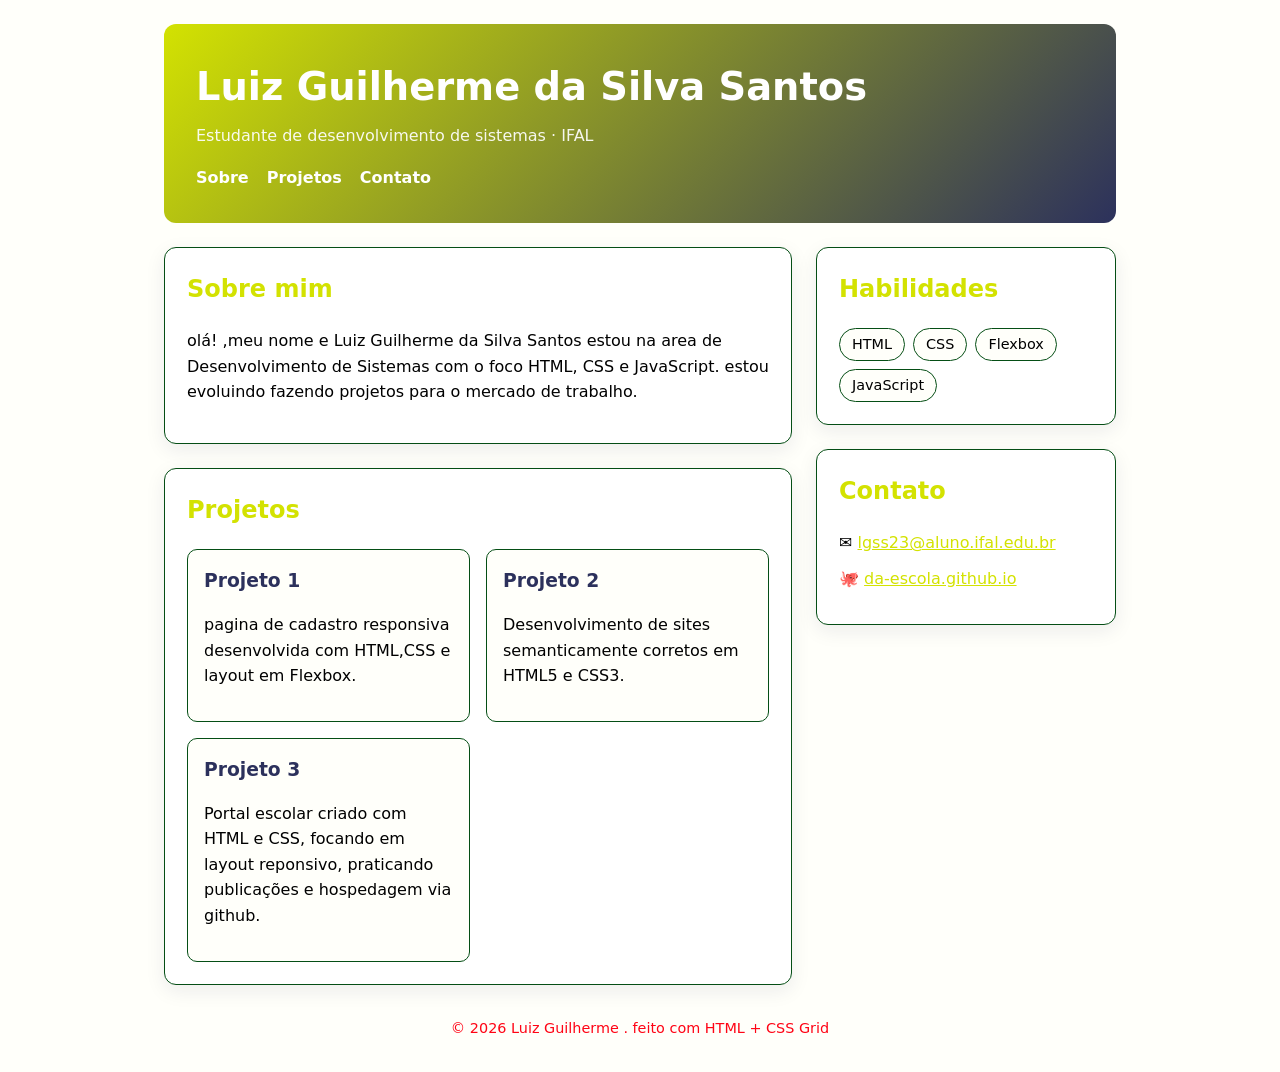
<file: index.html>
<!DOCTYPE html>
<!-- ============================================================
     TEMPLATE — Página pessoal com CSS Grid
     Programação Web / Introdução às Tecnologias Web — IFAL
     COMO USAR:
     1) Copie ESTE index.html para o seu repositório (não mude a estrutura).
     2) Escolha UM dos 3 temas de CSS (tema-1-indigo.css, tema-2-escuro.css
        ou tema-3-editorial.css) e salve-o no seu projeto como  estilo.css
        (é o nome que este HTML carrega logo abaixo).
     3) Troque os textos marcados com "TROQUE" pelo seu conteúdo.
     IMPORTANTE: o LAYOUT é feito com CSS Grid e é o mesmo nos 3 temas.
     Você escolhe a APARÊNCIA (fonte, cores, bordas), não o layout.
     ============================================================ -->
<html lang="pt-BR">

<head>
  <meta charset="UTF-8">
  <meta name="viewport" content="width=device-width, initial-scale=1.0">
  <title>Página Pessoal — Luiz Guilherme da Silva Santos</title>
  <!-- Salve o tema escolhido como "estilo.css" (mesma pasta deste arquivo) -->
  <link rel="stylesheet" href="estilo.css">
</head>

<body>
  <div class="pagina">

    <!-- ====== CABEÇALHO — TROQUE pelo seu nome e sua frase ====== -->
    <header class="cabecalho">
      <h1>Luiz Guilherme da Silva Santos</h1>
      <p>Estudante de desenvolvimento de sistemas · IFAL <Campus-Maceio></Campus-Maceio></p>
      <nav>
        <a href="#sobre">Sobre</a>
        <a href="#projetos">Projetos</a>
        <a href="#contato">Contato</a>
      </nav>
    </header>

    <!-- ====== CONTEÚDO PRINCIPAL ====== -->
    <main class="principal">
      <section id="sobre" class="cartao">
        <h2>Sobre mim</h2>
        <!-- TROQUE por uma breve apresentação sua -->
        <p>olá! ,meu nome e Luiz Guilherme da Silva Santos estou na area de Desenvolvimento de Sistemas com o foco HTML, CSS e JavaScript. estou evoluindo fazendo projetos para o mercado de trabalho.</p>
      </section>

      <section id="projetos" class="cartao">
        <h2>Projetos</h2>
        <!-- Galeria com Grid: cada .projeto é um card; adicione/remova à vontade -->
        <div class="projetos">
          <article class="projeto">
            <h3>Projeto 1</h3>
            <p>pagina de cadastro responsiva desenvolvida com HTML,CSS e layout em Flexbox.</p>
          </article>
          <article class="projeto">
            <h3>Projeto 2</h3>
            <p>Desenvolvimento de sites semanticamente corretos em HTML5 e CSS3.</p>
          </article>
          <article class="projeto">
            <h3>Projeto 3</h3>
            <p>Portal escolar criado com HTML e CSS, focando em layout reponsivo, praticando publicações e hospedagem via github.</p>
          </article>
        </div>
      </section>
    </main>

    <!-- ====== BARRA LATERAL ====== -->
    <aside class="lateral">
      <section class="cartao">
        <h2>Habilidades</h2>
        <!-- TROQUE pelas suas habilidades -->
        <ul class="habilidades">
          <li>HTML</li>
          <li>CSS</li>
          <li>Flexbox</li>
          <li>JavaScript</li>
        </ul>
      </section>

      <section id="contato" class="cartao">
        <h2>Contato</h2>
        <!-- TROQUE pelos seus links -->
        <ul class="contato">
          <li>✉️ <a href="mailto:lgss23@aluno.ifal.edu.br">lgss23@aluno.ifal.edu.br</a></li>
          <li>🐙 <a href="https://da-escola.github.io/">da-escola.github.io</a></li>
        </ul>
      </section>
    </aside>

    <!-- ====== RODAPÉ — TROQUE o nome ====== -->
    <footer class="rodape">© 2026 Luiz Guilherme . feito com HTML + CSS Grid</footer>

  </div>
</body>

</html>
</file>
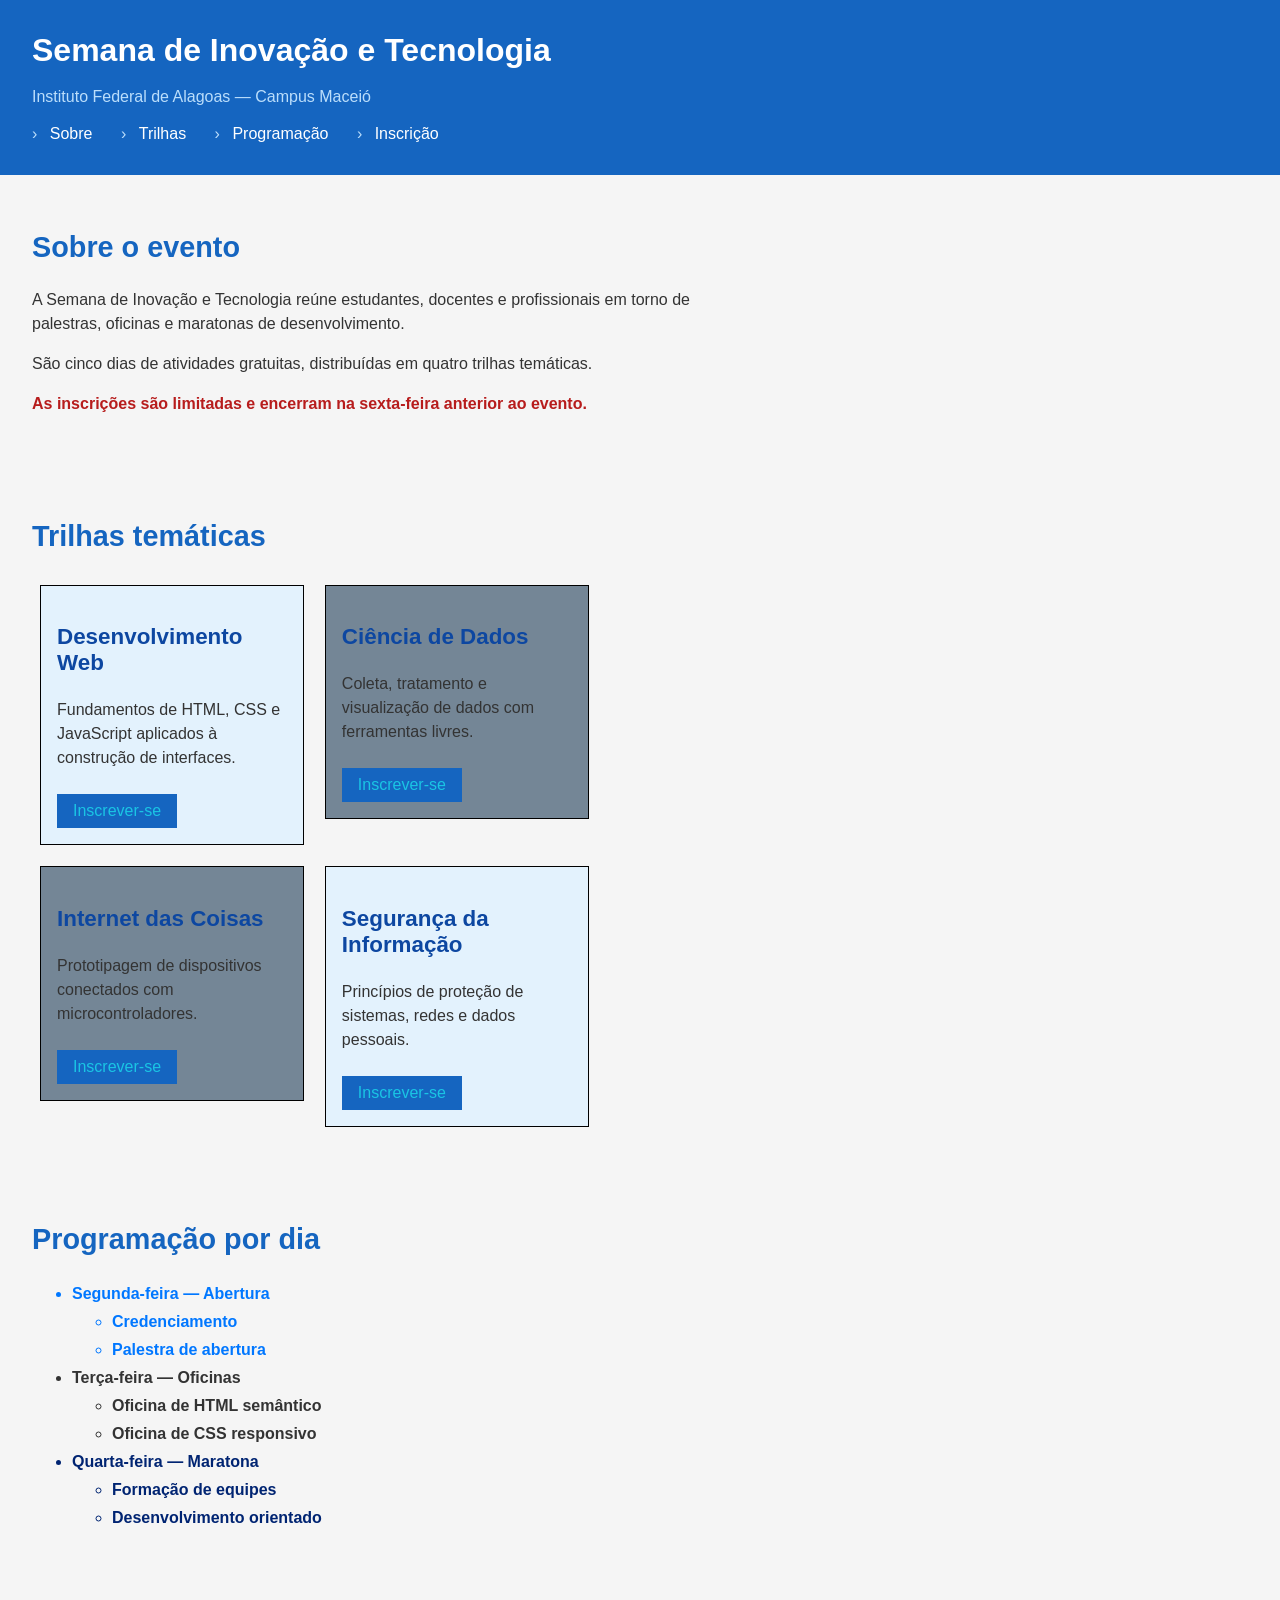
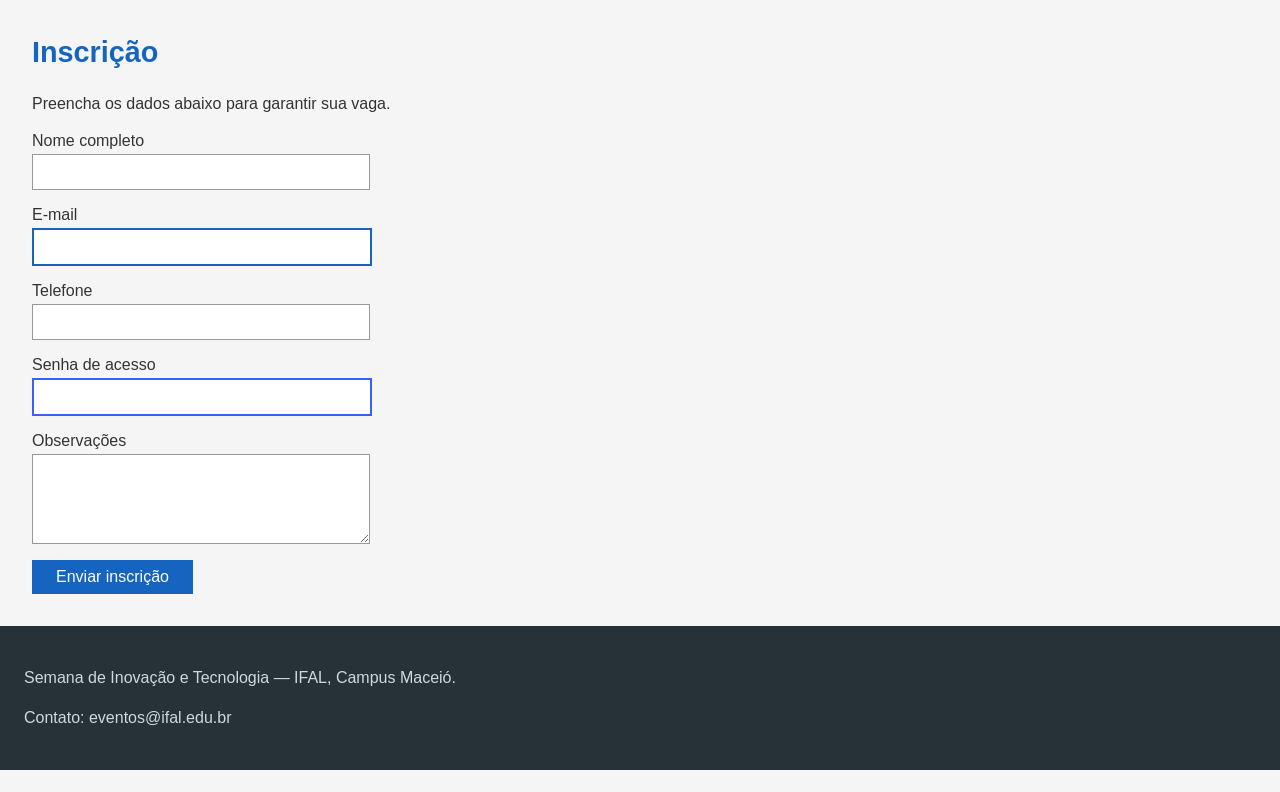
<file: Atividade CSS 01 em Sala de Aula - Fundamentos do CSS.html>
<!DOCTYPE html>
<html lang="pt-BR">
<head>
  <meta charset="UTF-8">
  <meta name="viewport" content="width=device-width, initial-scale=1.0">
  <title>Semana de Inovação e Tecnologia — IFAL</title>
  <!--
    ATENÇÃO: este arquivo HTML NÃO deve ser modificado.
    Toda a atividade é resolvida exclusivamente no arquivo atv01.css.
  -->
  <link rel="stylesheet" href="Atividade_CSS_0_em_Sala de Aula - Fundamentos_do_CSS.css
">
</head>
<body>

  <header class="cabecalho">
    <h1>Semana de Inovação e Tecnologia</h1>
    <p class="subtitulo">Instituto Federal de Alagoas — Campus Maceió</p>
    <nav class="menu">
      <ul>
        <li><a href="#sobre">Sobre</a></li>
        <li><a href="#trilhas">Trilhas</a></li>
        <li><a href="#programacao">Programação</a></li>
        <li><a href="#inscricao">Inscrição</a></li>
      </ul>
    </nav>
  </header>

  <main>

    <section id="sobre" class="secao">
      <h2>Sobre o evento</h2>
      <p>A Semana de Inovação e Tecnologia reúne estudantes, docentes e profissionais em torno de palestras, oficinas e maratonas de desenvolvimento.</p>
      <p>São cinco dias de atividades gratuitas, distribuídas em quatro trilhas temáticas.</p>
      <p class="destaque">As inscrições são limitadas e encerram na sexta-feira anterior ao evento.</p>
    </section>

    <section id="trilhas" class="secao">
      <h2>Trilhas temáticas</h2>
      <div class="grade">
        <article class="cartao">
          <h3>Desenvolvimento Web</h3>
          <p>Fundamentos de HTML, CSS e JavaScript aplicados à construção de interfaces.</p>
          <a href="#inscricao" class="botao">Inscrever-se</a>
        </article>
        <article class="cartao">
          <h3>Ciência de Dados</h3>
          <p>Coleta, tratamento e visualização de dados com ferramentas livres.</p>
          <a href="#inscricao" class="botao">Inscrever-se</a>
        </article>
        <article class="cartao">
          <h3>Internet das Coisas</h3>
          <p>Prototipagem de dispositivos conectados com microcontroladores.</p>
          <a href="#inscricao" class="botao">Inscrever-se</a>
        </article>
        <article class="cartao">
          <h3>Segurança da Informação</h3>
          <p>Princípios de proteção de sistemas, redes e dados pessoais.</p>
          <a href="#inscricao" class="botao">Inscrever-se</a>
        </article>
      </div>
    </section>

    <section id="programacao" class="secao">
      <h2>Programação por dia</h2>
      <ul class="lista-dias">
        <li>Segunda-feira — Abertura
          <ul>
            <li>Credenciamento</li>
            <li>Palestra de abertura</li>
          </ul>
        </li>
        <li>Terça-feira — Oficinas
          <ul>
            <li>Oficina de HTML semântico</li>
            <li>Oficina de CSS responsivo</li>
          </ul>
        </li>
        <li>Quarta-feira — Maratona
          <ul>
            <li>Formação de equipes</li>
            <li>Desenvolvimento orientado</li>
          </ul>
        </li>
      </ul>
    </section>

    <section id="inscricao" class="secao">
      <h2>Inscrição</h2>
      <p>Preencha os dados abaixo para garantir sua vaga.</p>
      <form class="formulario">
        <label for="nome">Nome completo</label>
        <input type="text" id="nome" name="nome">

        <label for="email">E-mail</label>
        <input type="email" id="email" name="email">

        <label for="telefone">Telefone</label>
        <input type="tel" id="telefone" name="telefone">

        <label for="senha">Senha de acesso</label>
        <input type="password" id="senha" name="senha">

        <label for="mensagem">Observações</label>
        <textarea id="mensagem" name="mensagem" rows="4"></textarea>

        <button type="submit">Enviar inscrição</button>
      </form>
    </section>

  </main>

  <footer class="rodape">
    <p>Semana de Inovação e Tecnologia — IFAL, Campus Maceió.</p>
    <p>Contato: eventos@ifal.edu.br</p>
  </footer>
  <br>

</body>
</html>
</file>
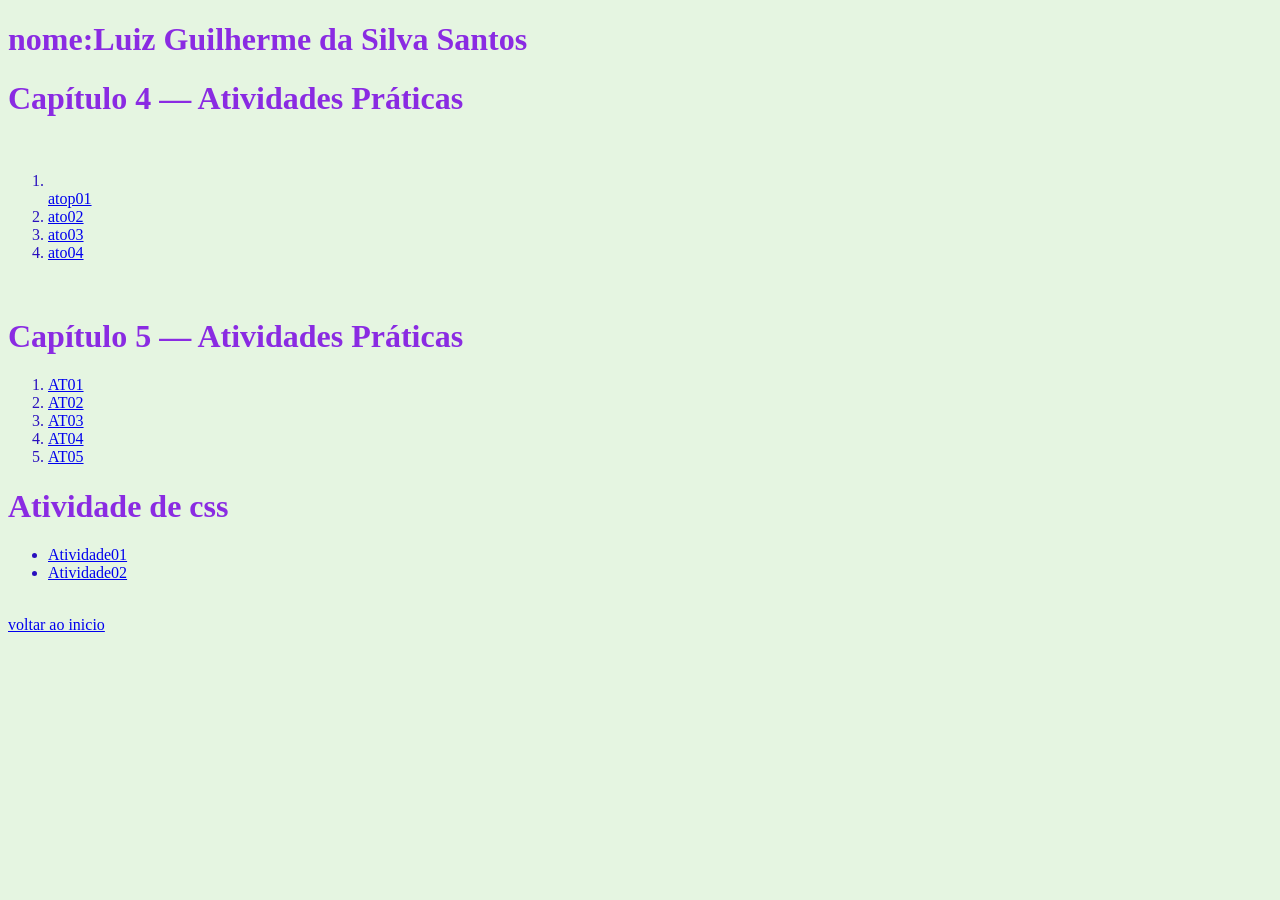
<file: atividades.html>
<!DOCTYPE html>
<html lang="pt-BR">
<head>
    <style>
        body {background-color: rgba(38, 170, 5, 0.116);
        li{color: rgb(41, 15, 190);}
        h1,h2,h3,h4{color: blueviolet;
          font:3rem;}
              li{
                  with:50vw;
              }
            
        }

    </style>
    <meta charset="UTF-8">
    <meta name="viewport" content="width=device-width, initial-scale=1.0">
    <title>Document</title>
</head>
<body>
    <h1>nome:Luiz Guilherme da Silva Santos</h1>
    <h1>Capítulo 4 — Atividades Práticas</h1>
<br>
    
    <ol>
       <li></li> <a href="https://da-escola.github.io//cap4ato01">atop01</a> <br></li> 
    <li>    <a href="https://da-escola.github.io//cap4ato02">ato02</a> <br> </li> 
     <li>   <a href="https://da-escola.github.io//cap4ato03">ato03</a> <br></li> 
    <li>    <a href="https://da-escola.github.io//cap4ato04">ato04</a> <br> </li> 
    </ol>
     <br>
    <h1>Capítulo 5 — Atividades Práticas</h1>
    <ol>
        <li><a href="https://da-escola.github.io//cap05ato01">AT01</a></li>
        <li><a href="https://da-escola.github.io//cap05ato02">AT02</a></li>
        <li><a href="https://da-escola.github.io//cap05ato03">AT03</a></li>
        <li><a href="https://da-escola.github.io//cap05ato04">AT04</a></li>
        <li><a href="https://da-escola.github.io//cap05ato05">AT05</a></li>
    </ol>
    <h1>Atividade de css</h1>
    <ul>
        <li> <a href="https://da-escola.github.io//Atividade%20Pr%C3%A1tica%20em%20Sala%20%E2%80%94%20Fundamentos%20de%20CSS.html">Atividade01</a> </li>
            <li><a href="https://da-escola.github.io//Atividade%20CSS%2001%20em%20Sala%20de%20Aula%20-%20Fundamentos%20do%20CSS.html">Atividade02</a></li>
               
    </ul>
    <br>
    
    <a href="https://da-escola.github.io/" >voltar ao inicio</a>  
</body>
</html>
</file>
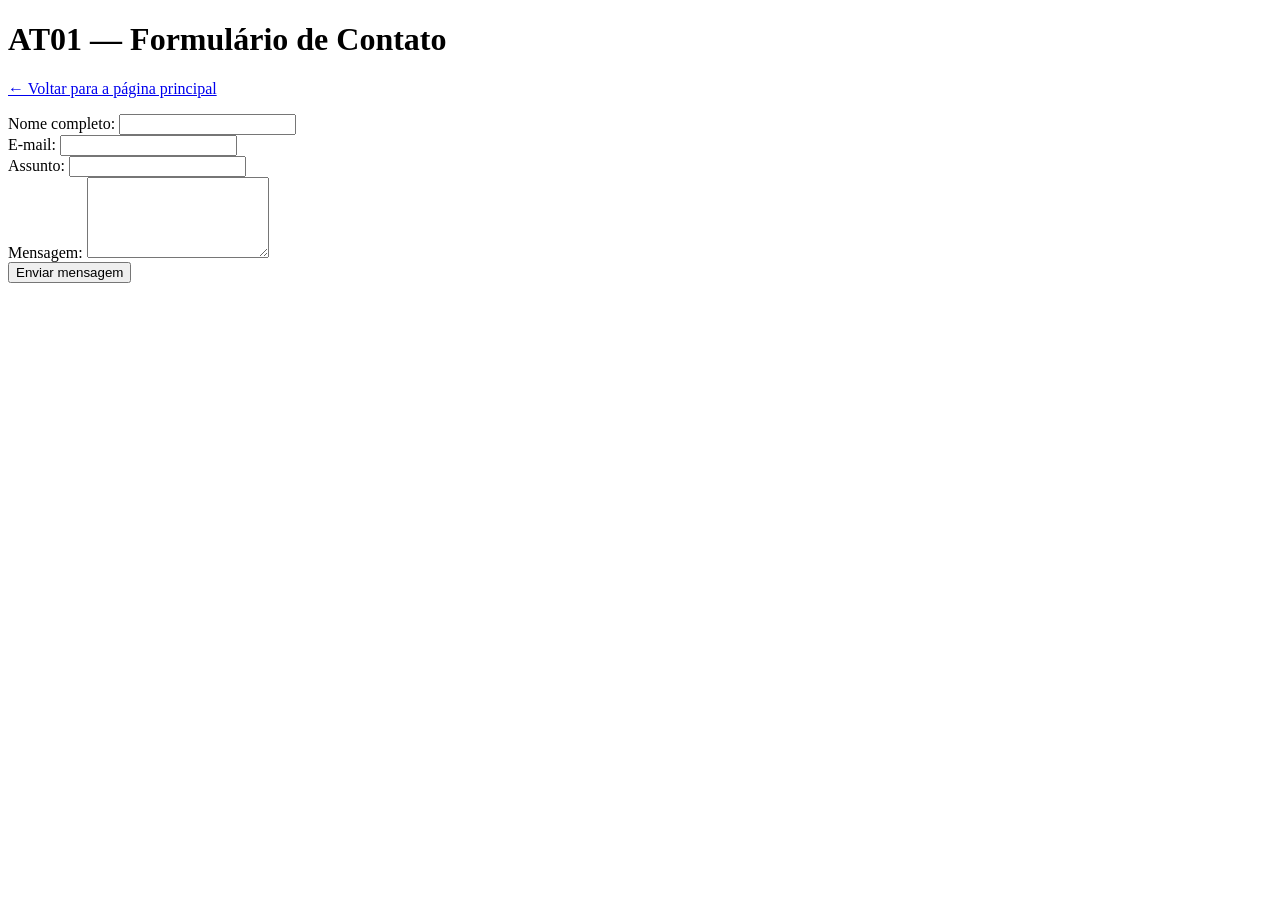
<file: cap05ato01.html>
<!DOCTYPE html>
<html lang="pt-BR">
<head>
  <meta charset="UTF-8" />
  <meta name="viewport" content="width=device-width, initial-scale=1.0" />
  <title>PWEB1 — Cap. 05 — AT01 — Formulário de Contato</title>
</head>
<body>
  <header>
    <h1>AT01 — Formulário de Contato</h1>
    <p><a href="../index.html">← Voltar para a página principal</a></p>
  </header>
  <main>
    <form action="https://httpbin.org/get" method="GET">
      <div>
        <label for="nome">Nome completo:</label>
        <input type="text" id="nome" name="nome">
      </div>
      <div>
        <label for="email">E-mail:</label>
        <input type="email" id="email" name="email">
      </div>
      <div>
        <label for="assunto">Assunto:</label>
        <input type="text" id="assunto" name="assunto">
      </div>
      <div>
        <label for="mensagem">Mensagem:</label>
        <textarea id="mensagem" name="mensagem" rows="5"></textarea>
      </div>
      <div>
        <button type="submit">Enviar mensagem</button>
      </div>
    </form>
  </main>
</body>
</html>
</file>
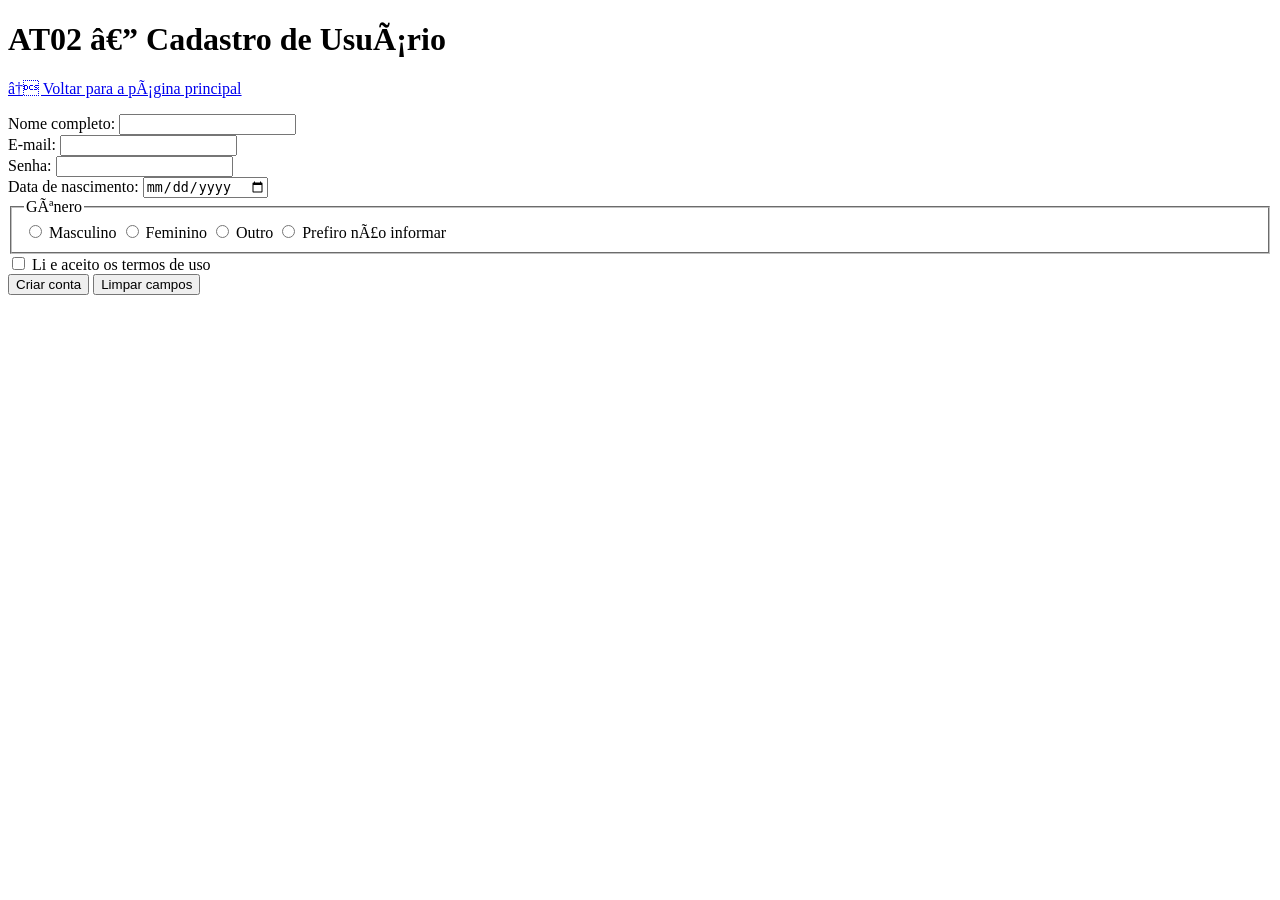
<file: cap05ato02.html>
<!DOCTYPE html>
<html lang="pt-BR">
<head>
  
    <style>
      <body>{background-color: rgba(38, 170, 5, 0.116);
      backgroun
  <meta charset="UTF-8" />
  <meta name="viewport" content="width=device-width, initial-scale=1.0" />
  <title>PWEB1 — Cap. 05 — AT02 — Cadastro de Usuário</title>
      }
      </style>
  
</head>
<body>
  <header>
    <h1>AT02 — Cadastro de Usuário</h1>
    <p><a href="../index.html">← Voltar para a página principal</a></p>
  </header>
  <main>
    <form action="https://httpbin.org/post" method="POST">
      <div>
        <label for="nome">Nome completo:</label>
        <input type="text" id="nome" name="nome" required minlength="3">
      </div>
      <div>
        <label for="email">E-mail:</label>
        <input type="email" id="email" name="email" required>
      </div>
      <div>
        <label for="senha">Senha:</label>
        <input type="password" id="senha" name="senha" required minlength="8">
      </div>
      <div>
        <label for="nascimento">Data de nascimento:</label>
        <input type="date" id="nascimento" name="nascimento" required>
      </div>
      
      <fieldset>
        <legend>Gênero</legend>
        <input type="radio" id="gen_masculino" name="genero" value="masculino">
        <label for="gen_masculino">Masculino</label>
        
        <input type="radio" id="gen_feminino" name="genero" value="feminino">
        <label for="gen_feminino">Feminino</label>
        
        <input type="radio" id="gen_outro" name="genero" value="outro">
        <label for="gen_outro">Outro</label>
        
        <input type="radio" id="gen_prefiro_nao" name="genero" value="prefiro_nao_informar">
        <label for="gen_prefiro_nao">Prefiro não informar</label>
      </fieldset>

      <div>
        <input type="checkbox" id="aceite" name="aceite" value="sim" required>
        <label for="aceite">Li e aceito os termos de uso</label>
      </div>

      <div>
        <button type="submit">Criar conta</button>
        <button type="reset">Limpar campos</button>
      </div>
    </form>
  </main>
</body>
</html>
</file>
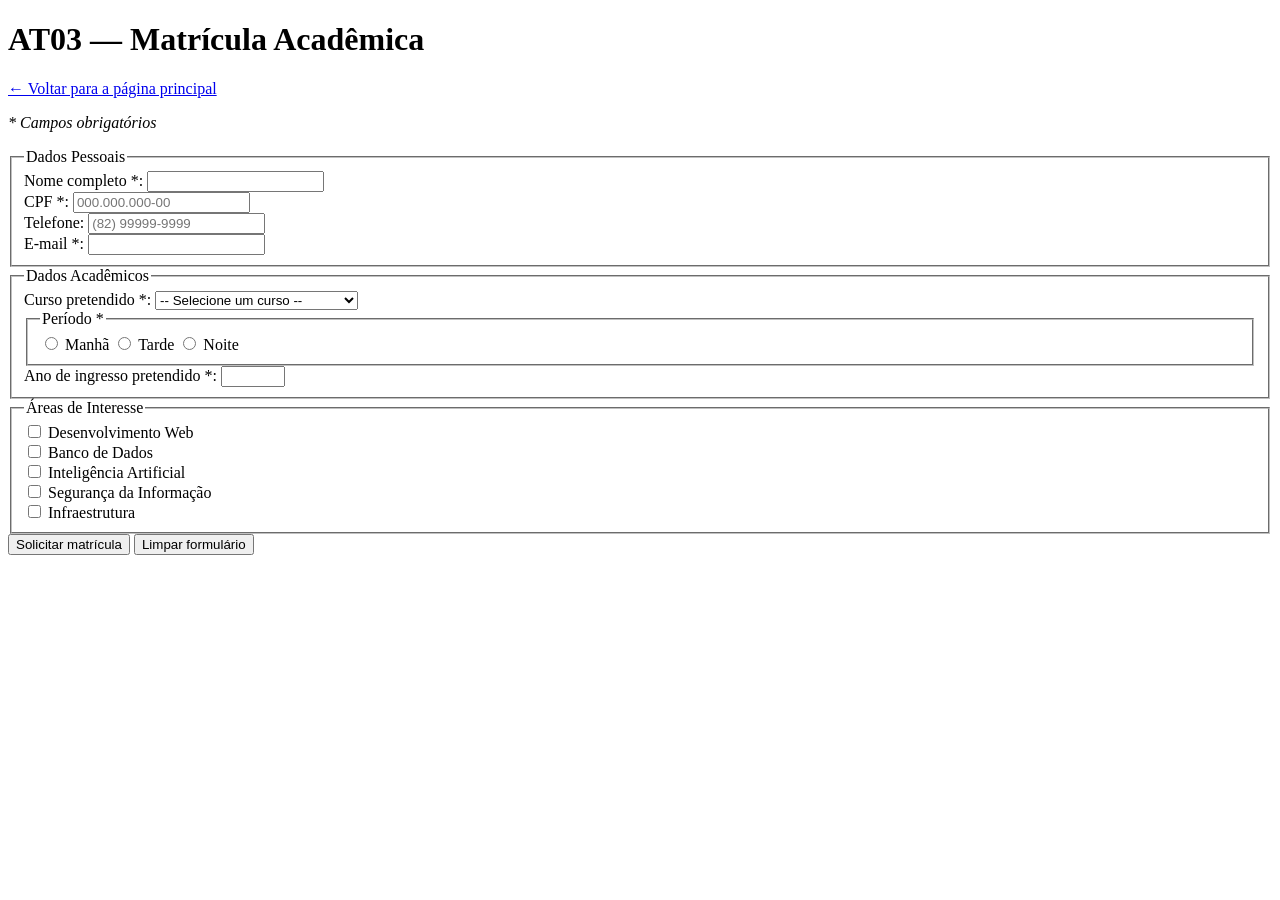
<file: cap05ato03.html>
<!DOCTYPE html>
<html lang="pt-BR">
<head>
  <meta charset="UTF-8" />
  <meta name="viewport" content="width=device-width, initial-scale=1.0" />
  <title>PWEB1 — Cap. 05 — AT03 — Matrícula Acadêmica</title>
</head>
<body>
  <header>
    <h1>AT03 — Matrícula Acadêmica</h1>
    <p><a href="../index.html">← Voltar para a página principal</a></p>
  </header>
  <main>
    <p><em>* Campos obrigatórios</em></p>
    
    <form action="https://httpbin.org/post" method="POST">
      
      <fieldset>
        <legend>Dados Pessoais</legend>
        <div>
          <label for="nome">Nome completo *:</label>
          <input type="text" id="nome" name="nome" required minlength="5" maxlength="100">
        </div>
        <div>
          <label for="cpf">CPF *:</label>
          <input type="text" id="cpf" name="cpf" required pattern="\d{3}\.\d{3}\.\d{3}-\d{2}" placeholder="000.000.000-00" title="CPF no formato 000.000.000-00">
        </div>
        <div>
          <label for="telefone">Telefone:</label>
          <input type="tel" id="telefone" name="telefone" pattern="\(\d{2}\)\s\d{4,5}-\d{4}" placeholder="(82) 99999-9999">
        </div>
        <div>
          <label for="email">E-mail *:</label>
          <input type="email" id="email" name="email" required>
        </div>
      </fieldset>

      <fieldset>
        <legend>Dados Acadêmicos</legend>
        <div>
          <label for="curso">Curso pretendido *:</label>
          <select id="curso" name="curso" required>
            <option value="">-- Selecione um curso --</option>
            <optgroup label="Computação">
              <option value="sistemas">Sistemas de Informação</option>
              <option value="ciencia">Ciência da Computação</option>
              <option value="engenharia">Engenharia da Computação</option>
            </optgroup>
            <optgroup label="Gestão">
              <option value="administracao">Administração</option>
              <option value="contabeis">Ciências Contábeis</option>
            </optgroup>
          </select>
        </div>
        
        <fieldset>
          <legend>Período *</legend>
          <input type="radio" id="per_manha" name="periodo" value="manha" required> <label for="per_manha">Manhã</label>
          <input type="radio" id="per_tarde" name="periodo" value="tarde" required> <label for="per_tarde">Tarde</label>
          <input type="radio" id="per_noite" name="periodo" value="noite" required> <label for="per_noite">Noite</label>
        </fieldset>

        <div>
          <label for="ano_ingresso">Ano de ingresso pretendido *:</label>
          <input type="number" id="ano_ingresso" name="ano_ingresso" min="2025" max="2030" required>
        </div>
      </fieldset>

      <fieldset>
        <legend>Áreas de Interesse</legend>
        <div>
          <input type="checkbox" id="int_web" name="interesses[]" value="web"> <label for="int_web">Desenvolvimento Web</label><br>
          <input type="checkbox" id="int_bd" name="interesses[]" value="banco_dados"> <label for="int_bd">Banco de Dados</label><br>
          <input type="checkbox" id="int_ai" name="interesses[]" value="ia"> <label for="int_ai">Inteligência Artificial</label><br>
          <input type="checkbox" id="int_seg" name="interesses[]" value="seguranca"> <label for="int_seg">Segurança da Informação</label><br>
          <input type="checkbox" id="int_infra" name="interesses[]" value="infra"> <label for="int_infra">Infraestrutura</label>
        </div>
      </fieldset>

      <div>
        <button type="submit">Solicitar matrícula</button>
        <button type="reset">Limpar formulário</button>
      </div>

    </form>
  </main>
</body>
</html>
</file>
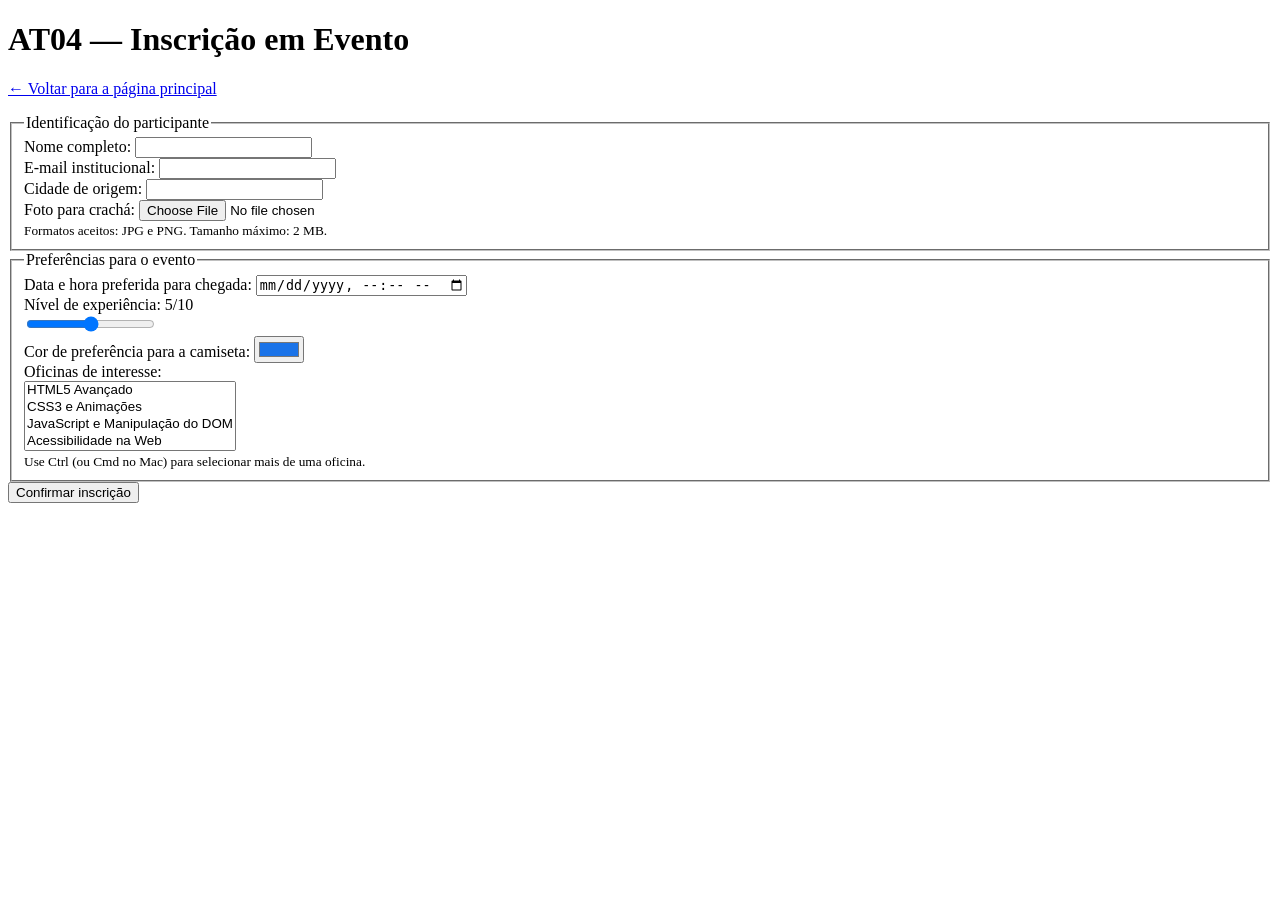
<file: cap05ato04.html>
<!DOCTYPE html>
<html lang="pt-BR">
<head>
  <meta charset="UTF-8" />
  <meta name="viewport" content="width=device-width, initial-scale=1.0" />
  <title>PWEB1 — Cap. 05 — AT04 — Inscrição em Evento</title>
</head>
<body>
  <header>
    <h1>AT04 — Inscrição em Evento</h1>
    <p><a href="../index.html">← Voltar para a página principal</a></p>
  </header>
  <main>
    <form action="https://httpbin.org/post" method="POST" enctype="multipart/form-data">
      
      <fieldset>
        <legend>Identificação do participante</legend>
        
        <div>
          <label for="nome">Nome completo:</label>
          <input type="text" id="nome" name="nome" required>
        </div>
        
        <div>
          <label for="email">E-mail institucional:</label>
          <input type="email" id="email" name="email" required>
        </div>
        
        <div>
          <label for="cidade">Cidade de origem:</label>
          <input type="text" id="cidade" name="cidade" list="cidades_alagoas">
          <datalist id="cidades_alagoas">
            <option value="Maceió"></option>
            <option value="Arapiraca"></option>
            <option value="Rio Largo"></option>
            <option value="Palmeira dos Índios"></option>
            <option value="União dos Palmares"></option>
            <option value="Penedo"></option>
            <option value="São Miguel dos Campos"></option>
            <option value="Delmiro Gouveia"></option>
          </datalist>
        </div>
        
        <div>
          <label for="foto">Foto para crachá:</label>
          <input type="file" id="foto" name="foto" accept="image/jpeg,image/png" aria-describedby="dica-foto">
          <br><small id="dica-foto">Formatos aceitos: JPG e PNG. Tamanho máximo: 2 MB.</small>
        </div>
      </fieldset>

      <fieldset>
        <legend>Preferências para o evento</legend>
        
        <div>
          <label for="chegada">Data e hora preferida para chegada:</label>
          <input type="datetime-local" id="chegada" name="chegada">
        </div>

        <div>
          <label for="experiencia">Nível de experiência: <span id="valor-experiencia">5</span>/10</label><br>
          <input type="range" id="experiencia" name="experiencia" min="0" max="10" step="1" value="5" oninput="document.getElementById('valor-experiencia').textContent = this.value">
        </div>

        <div>
          <label for="cor_camiseta">Cor de preferência para a camiseta:</label>
          <input type="color" id="cor_camiseta" name="cor_camiseta" value="#1a73e8">
        </div>

        <div>
          <label for="oficinas">Oficinas de interesse:</label><br>
          <select id="oficinas" name="oficinas[]" multiple size="4" aria-describedby="dica-oficina">
            <option value="html5">HTML5 Avançado</option>
            <option value="css3">CSS3 e Animações</option>
            <option value="js_dom">JavaScript e Manipulação do DOM</option>
            <option value="acessibilidade">Acessibilidade na Web</option>
            <option value="react">Introdução ao React</option>
          </select>
          <br><small id="dica-oficina">Use Ctrl (ou Cmd no Mac) para selecionar mais de uma oficina.</small>
        </div>
      </fieldset>

      <input type="hidden" name="edicao" value="2026">
      
      <div>
        <button type="submit">Confirmar inscrição</button>
      </div>

    </form>
  </main>
</body>
</html>
</file>
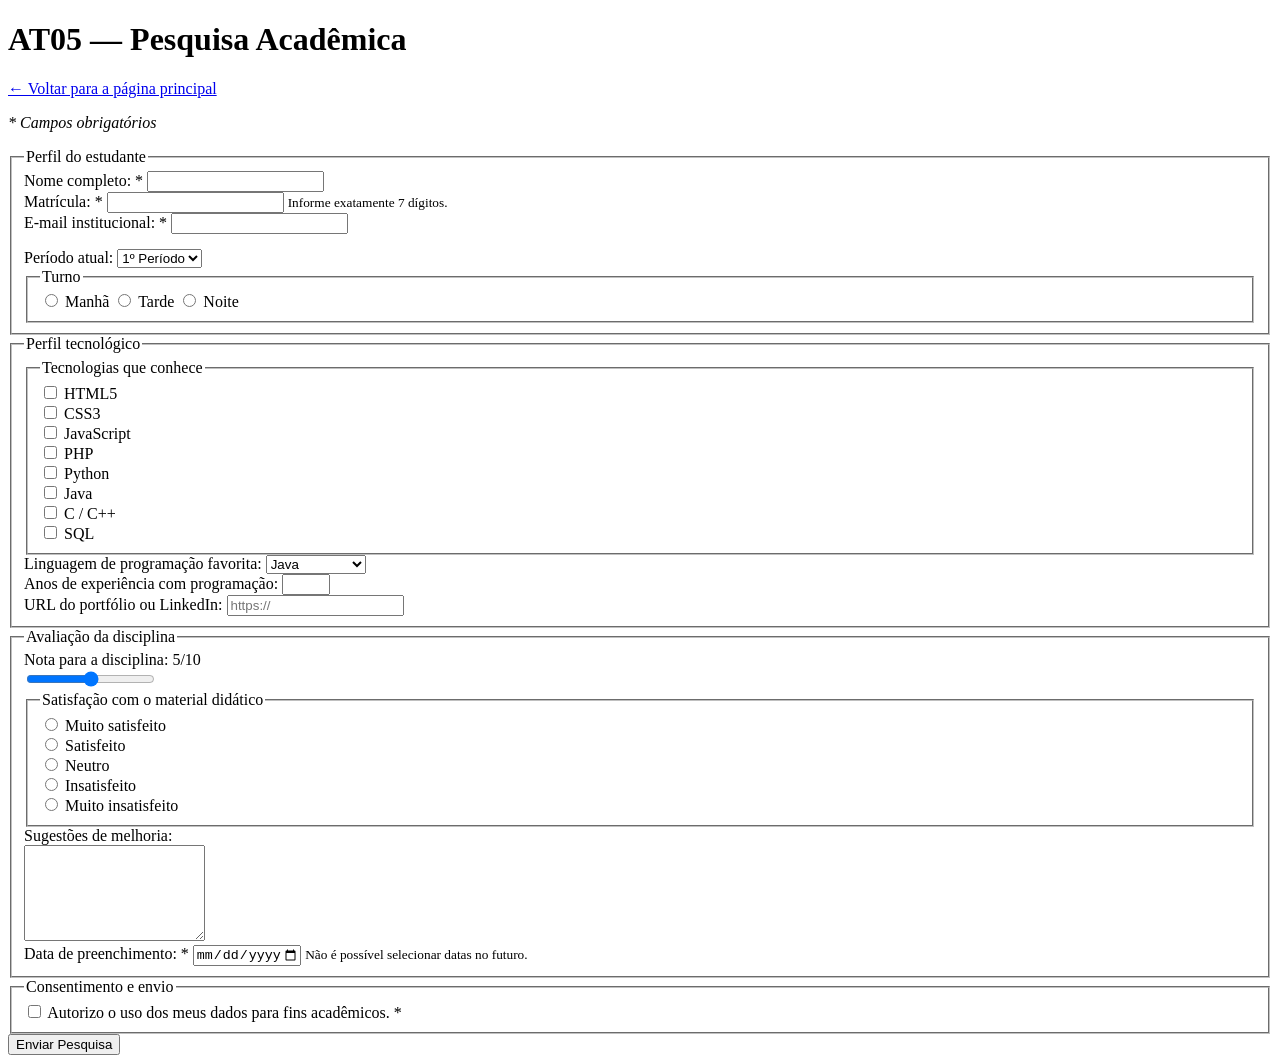
<file: cap05ato05.html>
<!DOCTYPE html>
<html lang="pt-BR">
<head>
  <meta charset="UTF-8" />
  <meta name="viewport" content="width=device-width, initial-scale=1.0" />
  <title>PWEB1 — Cap. 05 — AT05 — Pesquisa Acadêmica</title>
</head>
<body>
  <header>
    <h1>AT05 — Pesquisa Acadêmica</h1>
    <p><a href="../index.html">← Voltar para a página principal</a></p>
  </header>
  <main>
    <p><em>* Campos obrigatórios</em></p>
    
    <form action="https://httpbin.org/post" method="POST" novalidate>
      
      <!-- Fieldset 1 -->
      <fieldset>
        <legend>Perfil do estudante</legend>
        
        <div>
          <label for="nome">Nome completo: *</label>
          <input type="text" id="nome" name="nome" autocomplete="name" aria-required="true" required>
        </div>
        
        <div>
          <label for="matricula">Matrícula: *</label>
          <input type="text" id="matricula" name="matricula" pattern="\d{7}" aria-required="true" aria-describedby="dica-mat" required>
          <small id="dica-mat">Informe exatamente 7 dígitos.</small>
        </div>
        
        <div>
          <label for="email">E-mail institucional: <span aria-hidden="true">*</span></label>
          <input type="email" id="email" name="email" autocomplete="email" aria-required="true" aria-invalid="false" aria-describedby="erro-email" onblur="validarEmail(this)">
          <p id="erro-email" role="alert" style="color: red; font-size: 0.9em;"></p>
        </div>
        
        <div>
          <label for="periodo">Período atual:</label>
          <select id="periodo" name="periodo">
            <option value="1">1º Período</option>
            <option value="2">2º Período</option>
            <option value="3">3º Período</option>
            <option value="4">4º Período</option>
            <option value="5">5º Período</option>
            <option value="6">6º Período</option>
            <option value="7">7º Período</option>
            <option value="8">8º Período</option>
          </select>
        </div>
        
        <fieldset>
          <legend>Turno</legend>
          <input type="radio" id="turno_m" name="turno" value="manha"> <label for="turno_m">Manhã</label>
          <input type="radio" id="turno_t" name="turno" value="tarde"> <label for="turno_t">Tarde</label>
          <input type="radio" id="turno_n" name="turno" value="noite"> <label for="turno_n">Noite</label>
        </fieldset>
      </fieldset>

      <!-- Fieldset 2 -->
      <fieldset>
        <legend>Perfil tecnológico</legend>
        
        <fieldset>
          <legend>Tecnologias que conhece</legend>
          <input type="checkbox" id="tec_html" name="tecnologias[]" value="html"> <label for="tec_html">HTML5</label><br>
          <input type="checkbox" id="tec_css" name="tecnologias[]" value="css"> <label for="tec_css">CSS3</label><br>
          <input type="checkbox" id="tec_js" name="tecnologias[]" value="js"> <label for="tec_js">JavaScript</label><br>
          <input type="checkbox" id="tec_php" name="tecnologias[]" value="php"> <label for="tec_php">PHP</label><br>
          <input type="checkbox" id="tec_py" name="tecnologias[]" value="python"> <label for="tec_py">Python</label><br>
          <input type="checkbox" id="tec_java" name="tecnologias[]" value="java"> <label for="tec_java">Java</label><br>
          <input type="checkbox" id="tec_c" name="tecnologias[]" value="c"> <label for="tec_c">C / C++</label><br>
          <input type="checkbox" id="tec_sql" name="tecnologias[]" value="sql"> <label for="tec_sql">SQL</label>
        </fieldset>

        <div>
          <label for="linguagem">Linguagem de programação favorita:</label>
          <select id="linguagem" name="linguagem">
            <optgroup label="Orientada a Objetos">
              <option value="java">Java</option>
              <option value="csharp">C#</option>
            </optgroup>
            <optgroup label="Multiparadigma">
              <option value="python">Python</option>
              <option value="javascript">JavaScript</option>
            </optgroup>
          </select>
        </div>

        <div>
          <label for="experiencia_anos">Anos de experiência com programação:</label>
          <input type="number" id="experiencia_anos" name="experiencia_anos" min="0" max="30">
        </div>

        <div>
          <label for="portfolio">URL do portfólio ou LinkedIn:</label>
          <input type="url" id="portfolio" name="portfolio" placeholder="https://">
        </div>
      </fieldset>

      <!-- Fieldset 3 -->
      <fieldset>
        <legend>Avaliação da disciplina</legend>
        
        <div>
          <label for="nota">Nota para a disciplina: <span id="valor-nota">5</span>/10</label><br>
          <input type="range" id="nota" name="nota" min="0" max="10" value="5" oninput="document.getElementById('valor-nota').textContent = this.value">
        </div>

        <fieldset>
          <legend>Satisfação com o material didático</legend>
          <input type="radio" id="sat_5" name="satisfacao" value="muito_satisfeito"> <label for="sat_5">Muito satisfeito</label><br>
          <input type="radio" id="sat_4" name="satisfacao" value="satisfeito"> <label for="sat_4">Satisfeito</label><br>
          <input type="radio" id="sat_3" name="satisfacao" value="neutro"> <label for="sat_3">Neutro</label><br>
          <input type="radio" id="sat_2" name="satisfacao" value="insatisfeito"> <label for="sat_2">Insatisfeito</label><br>
          <input type="radio" id="sat_1" name="satisfacao" value="muito_insatisfeito"> <label for="sat_1">Muito insatisfeito</label>
        </fieldset>

        <div>
          <label for="sugestoes">Sugestões de melhoria:</label><br>
          <textarea id="sugestoes" name="sugestoes" maxlength="1000" rows="6"></textarea>
        </div>

        <div>
          <label for="data_preenchimento">Data de preenchimento: *</label>
          <input type="date" id="data_preenchimento" name="data_preenchimento" aria-required="true" required aria-describedby="dica-data">
          <small id="dica-data">Não é possível selecionar datas no futuro.</small>
        </div>
      </fieldset>

      <!-- Fieldset 4 -->
      <fieldset>
        <legend>Consentimento e envio</legend>
        
        <div>
          <input type="checkbox" id="consentimento" name="consentimento" aria-required="true" required>
          <label for="consentimento">Autorizo o uso dos meus dados para fins acadêmicos. *</label>
        </div>
        
        <input type="hidden" name="pesquisa_id" value="PWEB1-2026-1">
      </fieldset>

      <div>
        <button type="submit">Enviar Pesquisa</button>
      </div>

    </form>

    <!-- Scripts de Validação e Configuração de Data -->
    <script>
      // Validação do E-mail
      function validarEmail(campo) {
        const erro = document.getElementById('erro-email');
        if (!campo.value.endsWith('@ifal.edu.br')) {
          erro.textContent = 'Informe seu e-mail institucional (@ifal.edu.br)';
          campo.setAttribute('aria-invalid', 'true');
        } else {
          erro.textContent = '';
          campo.setAttribute('aria-invalid', 'false');
        }
      }

      // Preenchimento automático da data máxima permitida
      document.getElementById('data_preenchimento').max = new Date().toISOString().split('T')[0];
    </script>
  </main>
</body>
</html>
</file>
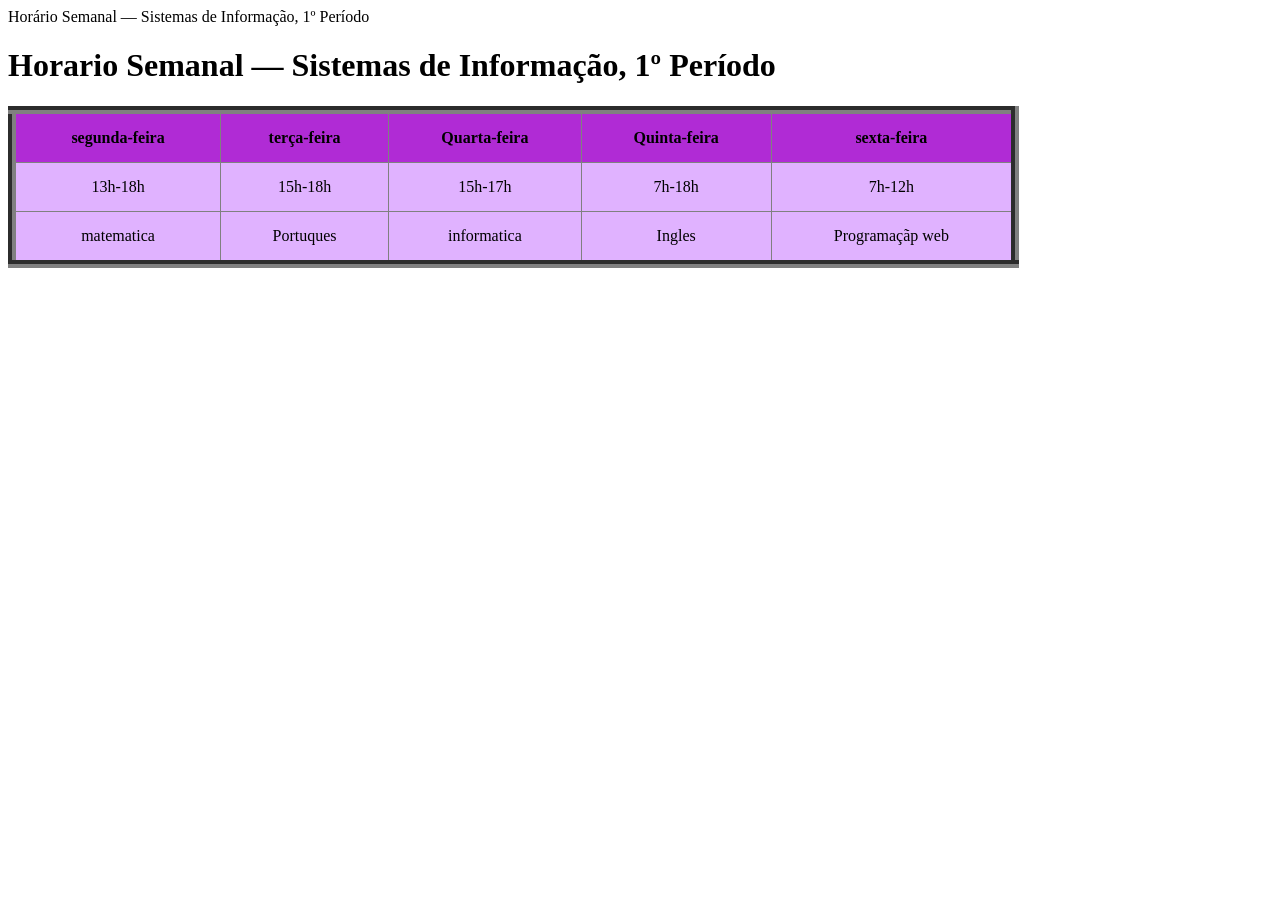
<file: cap4ato01.html>
<!DOCTYPE html>
<html lang="pt-BR">
<head>
    <style>
        table {
            width: 80%; /* Faz a tabela ocupar 80% da tela em vez de ficar esmagada no canto */
            border-collapse: collapse; /* Transforma as bordas duplas e feias em uma linha fina e bonita */
            margin: 20px 0; /* Dá um espaço entre o título e a tabela */
        }
        
        th, td {
            padding: 15px; /* CRIA O ESPAÇO INTERNO! Tente mudar para 20px ou 10px para ver a diferença */
            text-align: center; /* Centraliza o texto dentro dos quadradinhos */
        }
        
        th {
            background-color: #b02bd5; /* Coloca um fundo cinza clarinho apenas no cabeçalho dos dias da semana */
        }
        td{
            background-color: rgba(171, 44, 255, 0.364);
        }
    </style>
    
    <meta charset="UTF-8">
    <meta name="viewport" content="width=device-width, initial-scale=1.0">
    <title>Horário Semanal — Cap. 4 / Ativ. 1</title>
</head>
<body>
    <caption>Horário Semanal — Sistemas de Informação, 1º Período</caption>
    <h1>Horario Semanal — Sistemas de Informação, 1º Período</h1>
    <table border="8">
        <tr>
            <th>segunda-feira</th>
            <th>terça-feira  </th>
            <th>Quarta-feira</th>
            <th>Quinta-feira</th>
            <th>sexta-feira</th>
        
        
            
            
        </tr>
            <td>13h-18h</td>
            <td>15h-18h</td>
            <td>15h-17h</td>
            <td>7h-18h</td>
           <td> 7h-12h</td>
            </tr>
         <td>matematica</td>
         <td>Portuques</td>
         <td>informatica</td>
         <td>Ingles</td>
         <td>Programaçãp web</td>


         </tr>
    </table>

</body>
</html>
</file>
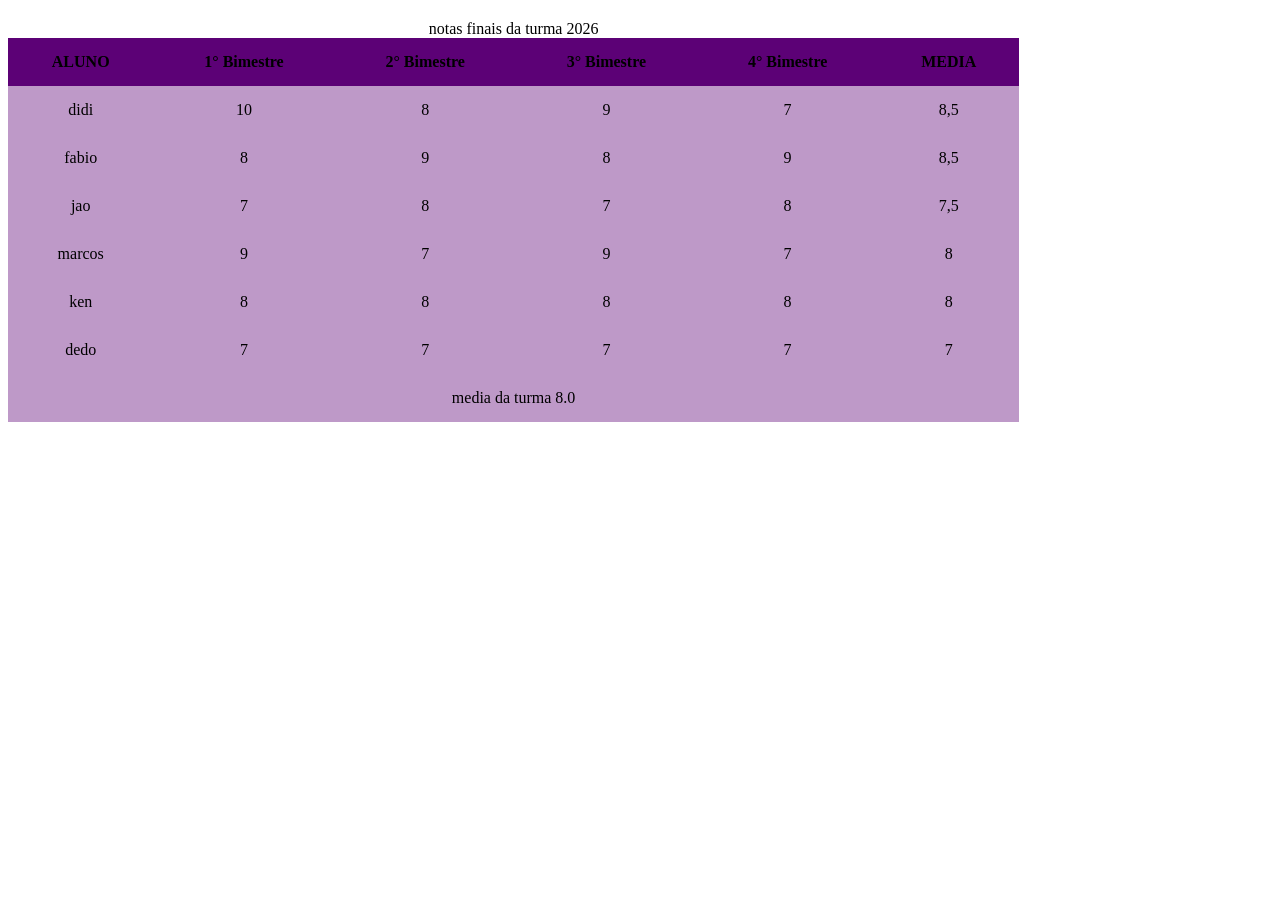
<file: cap4ato02.html>
<!DOCTYPE html>
<html lang="pt-BR">
<head>
    <style>
        table {
            width: 80%; /* Faz a tabela ocupar 80% da tela em vez de ficar esmagada no canto */
            border-collapse: collapse; /* Transforma as bordas duplas e feias em uma linha fina e bonita */
            margin: 20px 0; /* Dá um espaço entre o título e a tabela */
        }
        
        th, td {
            padding: 15px; /* CRIA O ESPAÇO INTERNO! Tente mudar para 20px ou 10px para ver a diferença */
            text-align: center; /* Centraliza o texto dentro dos quadradinhos */
        }
        
        th {
            background-color: #5c0176; /* Coloca um fundo cinza clarinho apenas no cabeçalho dos dias da semana */
        }
        td{ background-color: #5d017666;}
    </style>
    <meta charset="UTF-8">
    <meta name="viewport" content="width=device-width, initial-scale=1.0">
    <title>Atividade 2 — Tabela Semântica com Mesclagem</title>
</head>
<body>
    
        <table>
            <caption>notas finais da turma 2026</caption>
            <tr>     <th scope="1">ALUNO</th>
                     <th scope="1">1° Bimestre</th>
                     <th scope="1">2° Bimestre</th>
                     <th scope="1">3° Bimestre</th>
                     <th scope="1">4° Bimestre</th>
                     <th scope="1">MEDIA</th>
             </tr>
    <tbody>
             <tr>
                    <td>didi</td>
                    <td>10</td>
                     <td>8</td>
                    <td>9</td>
                     <td>7</td>
                   <td rowspan="1"> 8,5</td>
                   
             </tr>
             <tr>
                    <td colspan="1">fabio</td>
                    <td>8</td>
                     <td>9</td>
                    <td>8</td>
                     <td>9</td>
                   <td rowspan="1"> 8,5</td>
             </tr>
             <tr>
                    <td>jao</td>
                    <td>7</td>
                     <td>8</td>
                    <td>7</td>
                     <td>8</td>
                    <td rowspan="1"> 7,5</td>
             </tr>
             <tr>
                    <td>marcos</td>
                    <td>9</td>
                     <td>7</td>
                    <td>9</td>
                     <td>7</td>
                    <td rowspan="1"> 8</td>
             </tr>
             <tr>
                    <td>ken</td>
                    <td>8</td>
                     <td>8</td>
                    <td>8</td>
                     <td>8</td>
                    <td rowspan="1"> 8</td>
             </tr>
             <tr>
                    <td>dedo</td>
                    <td>7</td>
                     <td>7</td>
                    <td>7</td>
                     <td>7</td>
                    <td rowspan="1"> 7</td>
             </tr>
            </tbody>
            <tfoot>
                <tr>
                    <td colspan="6"> media da turma 8.0 </td>
                </tr>
            </tfoot>
    </table>







    </body>
</html>
</file>
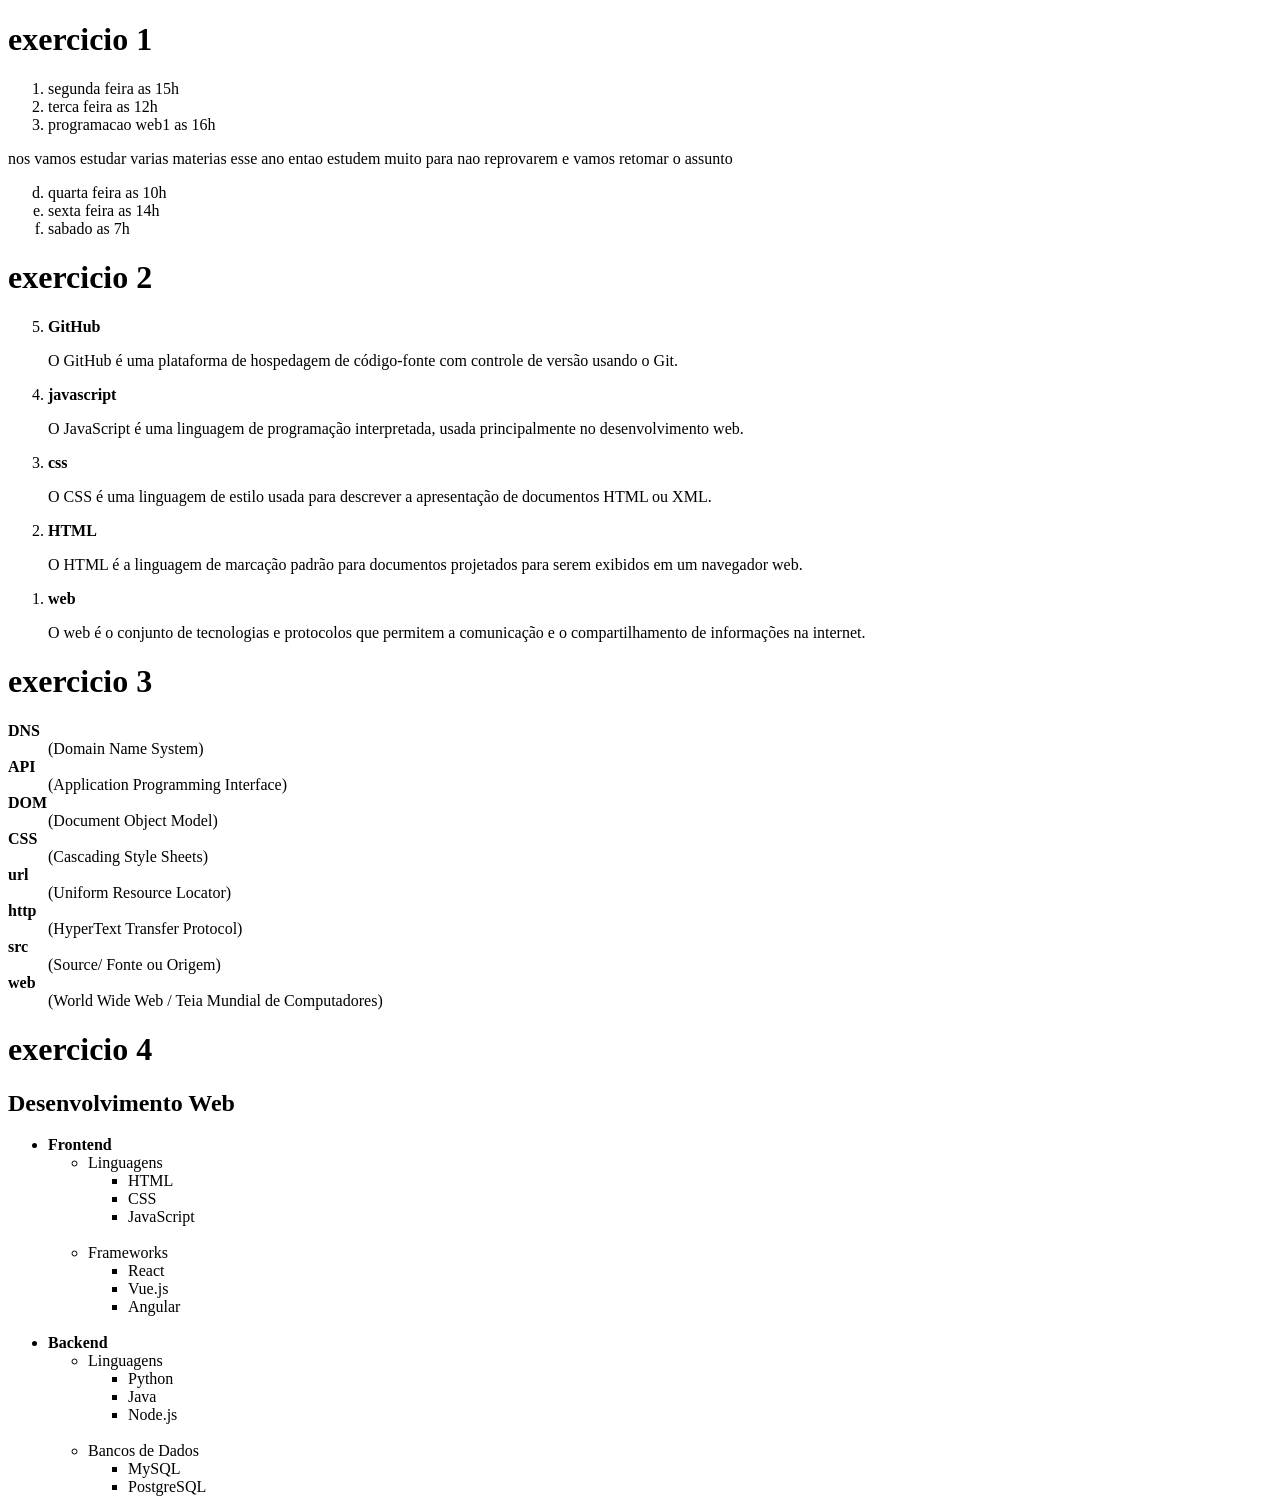
<file: cap4ato03.html>
<!DOCTYPE html>
<html lang="pt-BR">
<head>
    <meta charset="UTF-8">
    <meta name="viewport" content="width=device-width, initial-scale=1.0">
    <title>Document</title>
</head>
<body>
    <h1>exercicio 1</h1>
    <ol type="1">
        <li>segunda feira as 15h</li>
        <li>terca feira as 12h</li>
        <li>programacao web1 as 16h</li>
    </ol>
<p>nos vamos estudar varias materias esse ano entao estudem muito para nao reprovarem e vamos retomar o assunto</p>
   <ol type="a" start="4">
    <li>quarta feira as 10h</li>
    <li>sexta feira as 14h</li>
    <li>sabado as 7h</li>
    </ol>

    <h1>exercicio 2</h1>
    <ol reversed>
            <li> <strong>GitHub </strong>
                    <p>O GitHub é uma plataforma de hospedagem de código-fonte com controle de versão usando o Git.</p>
            
    
                <li> <strong> javascript </strong>
                    <p>O JavaScript é uma linguagem de programação interpretada, usada principalmente no desenvolvimento web.</p>
            
    

                     <li> <strong> css </strong>
                         <p>O CSS é uma linguagem de estilo usada para descrever a apresentação de documentos HTML ou XML.</p>
                    
        
    
                        <li> <strong> HTML </strong>
                            <p>O HTML é a linguagem de marcação padrão para documentos projetados para serem exibidos em um navegador web.</p>
                    

                            <li> <strong> web </strong>
                                <p>O web é o conjunto de tecnologias e protocolos que permitem a comunicação e o compartilhamento de informações na internet.</p>
                
                </li>
            </li>
        </li>
    </li>
</li>
</ol>
    <h1>exercicio 3</h1>
    <dl>
        <dt> <strong> DNS </strong> </dt>

                     <dd> (Domain Name System) </dd>

        <dt> <strong> API </strong> </dt>

                    <dd> (Application Programming Interface) </dd>
        <dt> <strong> DOM </strong> </dt>

                     <dd> (Document Object Model) </dd>

        <dt> <strong> CSS </strong> </dt>
                    <dd> (Cascading Style Sheets) </dd>

        <dt> <strong> url </strong> </dt>

                    <dd> (Uniform Resource Locator) </dd>

        <dt> <strong> http </strong> </dt>

                 <dd> (HyperText Transfer Protocol)</dd>

        <dt> <strong> src </strong> </dt>

                    <dd> (Source/ Fonte ou Origem) </dd>

            <dt> <strong> web </strong> </dt>

                    <dd> (World Wide Web / Teia Mundial de Computadores) </dd>

    </dl>

     <h1>exercicio 4</h1>
<h2>Desenvolvimento Web</h2>

    <ul>
        <li><strong>Frontend</strong>
            
            <ul>
                <li>Linguagens
                    
                    <ul>
                        <li>HTML</li>
                        <li>CSS</li>
                        <li>JavaScript</li>
                    </ul>
                    
                </li> <br>
                
                <li>Frameworks
                    
                    <ul>
                        <li>React</li>
                        <li>Vue.js</li>
                        <li>Angular</li>
                    </ul>
                </li> 
            </ul>
        </li> <br>


        <li><strong>Backend</strong>
            
            <ul>
                <li>Linguagens
                    
                    <ul>
                        <li>Python</li>
                        <li>Java</li>
                        <li>Node.js</li>
                    </ul>
                </li> 
                <br>
                
                <li>Bancos de Dados
                    
                    <ul>
                        <li>MySQL</li>
                        <li>PostgreSQL</li>
                    </ul>
                </li> 
            </ul>
        </li> 
    </ul>
 <ul>



 </ul>

  


</dl>
</body>
</html>
</file>
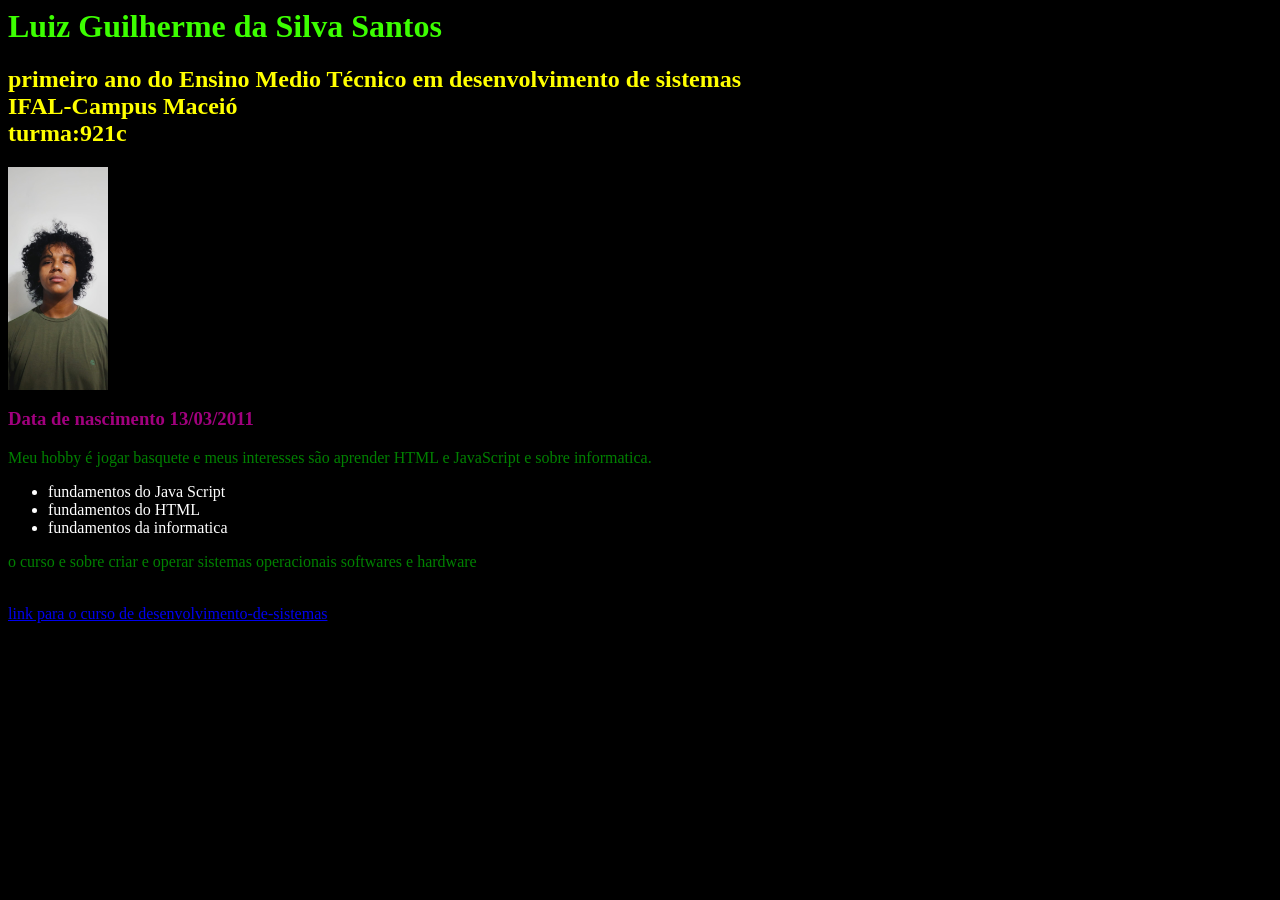
<file: informações.html>
<html 
lang="pt-br"> 

   <head>
        <meta charset="UTF-8"/>
   <title> documento </title>
  <style>
    h3{color: rgba(255, 0, 200, 0.63);}
    h2{color: yellow;}
    h1{color: rgb(60, 255, 0);}
    p{color: green; }
    ul{color: white;}
        body {
            background-color: black;
            background-image: url('https://i.redd.it/bpxxqqvps4h91.gif');
            background-size:100% 100%;
            background-position: center;
            background-repeat: no-repeat;
        }
    </style>   </head>
   <body>
       <style>
          


      </style>
          <h1>Luiz Guilherme da Silva Santos</h1>
          <h2>primeiro ano do Ensino Medio Técnico em desenvolvimento de sistemas </br>IFAL-Campus Maceió</br> turma:921c</h2>
          <img src="4442581f-15f5-40b1-b637-c5c72f8dcce7.jpeg"width="100"heithg="100"/> </br>
          <h3>Data de nascimento 13/03/2011</h3>
          <p>Meu hobby é jogar basquete e meus interesses são aprender HTML e JavaScript e sobre informatica.</p>
         <ul> <li>fundamentos do Java Script</li>
              <li>fundamentos do HTML</li>
              <li>fundamentos da informatica</li>
         </ul>
           <p>o curso e sobre criar e operar sistemas operacionais softwares e hardware </p>
         </br> <a href="https://www2.ifal.edu.br/campus/maceio/ensino/cursos/tecnicos-integrados/desenvolvimento-de-sistemas/desenvolvimento-de-sistemas-campus-maceio/">link para o curso de desenvolvimento-de-sistemas</a></br>



   </body>
</html>
</file>
<file: estilo.css>
/* ============================================================
   TEMA 1 — ÍNDIGO (moderno / clean)
   Para usar: salve este arquivo como  estilo.css  no seu projeto.
   Você pode mudar CORES, FONTE e BORDAS aqui.
   NÃO mexa na seção "LAYOUT (GRID)" — é o layout pedido na atividade.
   ============================================================ */

/* ---- Cores e fonte (mude à vontade) ---- */
:root {
  --cor: rgb(211, 226, 1);
  --cor-escura: #2c315c;
  --texto: #000000;
  --suave: #ff0415;
  --fundo: #fffffa;
  --superficie: #ffffff;
  --borda: #054e15;
  --raio: 12px;
}

body {
  margin: 0;
  font-family: system-ui, -apple-system, "Segoe UI", sans-serif;
  color: var(--texto);
  background: var(--fundo);
  line-height: 1.6;
}

/* ============================================================
   LAYOUT (GRID) — NÃO MUDE
   ============================================================ */
* { box-sizing: border-box; }

.pagina {
  display: grid;
  grid-template-columns: 1fr 300px;
  grid-template-areas:
    "cabecalho cabecalho"
    "principal lateral"
    "rodape    rodape";
  gap: 24px;
  max-width: 1000px;
  margin: 0 auto;
  padding: 24px;
}

.cabecalho { grid-area: cabecalho; }
.principal { grid-area: principal; }
.lateral   { grid-area: lateral; }
.rodape    { grid-area: rodape; }

.projetos {
  display: grid;
  grid-template-columns: repeat(auto-fit, minmax(200px, 1fr));
  gap: 16px;
  margin-top: 14px;
}

@media (max-width: 640px) {
  .pagina {
    grid-template-columns: 1fr;
    grid-template-areas:
      "cabecalho"
      "principal"
      "lateral"
      "rodape";
  }
}
/* ===================== fim do LAYOUT ===================== */

/* ---- Aparência (mude à vontade) ---- */
.cabecalho {
  background: linear-gradient(135deg, var(--cor), var(--cor-escura));
  color: #fff;
  padding: 32px;
  border-radius: var(--raio);
}
.cabecalho h1 { margin: 0; font-size: clamp(1.6rem, 4vw, 2.4rem); }
.cabecalho p { margin: 6px 0 0; opacity: .92; }
.cabecalho nav { margin-top: 16px; display: flex; gap: 18px; flex-wrap: wrap; }
.cabecalho nav a { color: #fff; text-decoration: none; font-weight: 600; }
.cabecalho nav a:hover { text-decoration: underline; }

.cartao {
  background: var(--superficie);
  border: 1px solid var(--borda);
  border-radius: var(--raio);
  padding: 22px;
  box-shadow: 0 6px 20px rgba(30, 30, 60, .08);
}
.cartao + .cartao { margin-top: 24px; }
h2 { color: var(--cor); margin-top: 0; }

.projeto {
  background: var(--fundo);
  border: 1px solid var(--borda);
  border-radius: 10px;
  padding: 16px;
}
.projeto h3 { margin: 0 0 6px; color: var(--cor-escura); }

.habilidades { list-style: none; padding: 0; margin: 0; display: flex; flex-wrap: wrap; gap: 8px; }
.habilidades li { background: var(--fundo); border: 1px solid var(--borda); border-radius: 999px; padding: 4px 12px; font-size: .9rem; }
.contato { list-style: none; padding: 0; margin: 0; }
.contato li { margin: 10px 0; }
.contato a { color: var(--cor); }
.rodape { text-align: center; color: var(--suave); padding: 8px; font-size: .9rem; }
</file>
<file: Atividade_CSS_0_em_Sala de Aula - Fundamentos_do_CSS.css>
/*o "em" ele pega o valor do pai e o "rem" ele tem uma fonte principal de 16 pixel e a % ou vw ela pode ocupar toda ou metade da tela*/

/* o :nth-child() Ele ordena os elementos e realiza em tempo real e não e necessarios das classes de marcação.*/

/* =====================================================================
   atv01.css  —  ARQUIVO DE TRABALHO DA ATIVIDADE
   ---------------------------------------------------------------------
   Este CSS é funcional, porém deliberadamente básico:
     - usa apenas seletores de tipo, de classe e de id;
     - expressa TODAS as medidas em pixels (px);
     - contém repetição de regras.
   Sua tarefa é refatorá-lo conforme o enunciado, sem alterar o HTML.
   ===================================================================== */

/* ---------- Base ---------- */
body {
  font-family: Arial, Helvetica, sans-serif;
  margin: 0px;
  color: #333333;
  background-color: #f5f5f5;
}

/* ---------- Cabeçalho ---------- */
.cabecalho {
  background-color: #1565c0;
  padding: 32px;
}

h1 {
  color: #ffffff;
  font-size: 2rem;
  margin: 0px;
}

.subtitulo {
  color: #bbdefb;
  font-size: 1rem;
}

/* ---------- Menu de navegação ---------- */
.menu ul {
  list-style: none;
  padding: 0px;
  margin: 16px 0px 0px 0px;
}

.menu li {
  display: inline-block;
  margin-right: 24px;
}

.menu a {
  color: #ffffff;
  font-size: 1rem;
  text-decoration: none;
}

.menu a::before {
  content: "› ";
  margin-right: 0.5rem;
  color: #bbdefb;
}



/* ---------- Seções ---------- */
.secao {
  padding: 32px;
  max-width: 55%;
}

h2 {
  color: #1565c0;
  font-size: 1.8rem;
}

h3 {
  color: #0d47a1;
  font-size: 1.4rem
}

p {
  font-size: 1rem;
  line-height: 24px;
}

.destaque  {
  font-size: 1rem;
  font-weight: bold;
  color: #b71c1c;
}
.destaque ~ p {
  color: #f76300;
}



/* ---------- Grade de trilhas ---------- */
.cartao {
  display: inline-block;
  width: 18vw;
  vertical-align: top;
  border: 1px solid #000000;
  background-color: #ffffff;
  padding: 1em;
  margin: 0.5em;
}


/* o :nth-child() Ele ordena os elementos e realiza em tempo real e não e necessarios das classes de marcação.
 */
.cartao:nth-child(-n+3) {
  background-color: #2d4963a4; 
}

.cartao:nth-child(3n+1) {
  background-color: #e3f2fd; 
}
.botao {
  display: inline-block;
  background-color: #1565c0;
  color: #1ac5e4;
  font-size: 1rem;
  text-decoration: none;
  padding: 0.5em 1em;
  margin: 0.5rem 0px 0px 0px;
}

.botao:hover {
  background-color: #ff5252;
  color: #ffffff;
}

/* =====================================================================
   CONFLITO DE ESPECIFICIDADE (PROPOSITAL)
   --------------------------------------------------------------------- */

/* 1. Regra por Classe (Especificidade menor) */
.botao {
  background-color: #1565c0; /* Azul */
}

/* 2. Regra por Seletor Composto (Especificidade maior - Vence o conflito) */
.cartao .botao {
  background-color: #2e7d32; /* Verde */
}

/* PREVISÃO EM COMENTÁRIO: 
   A Regra 2 (.cartao .botao) prevalecerá e o botão ficaria VERDE.
   
   POR QUÊ?
   O seletor composto é mais específico e tem mais "peso" para o navegador 
   do que a classe sozinha. Por isso, ele ignora a cor azul e aplica a verde.
*/

/* 3. RESOLUÇÃO DO CONFLITO (Sem usar !important) */
.cartao a.botao {
  background-color: #1565c0; /* O Azul volta a vencer por ser ainda mais específico */
}
.cartao:not(:last-child) {
  margin-bottom: 0.8rem; /* Adiciona o espaçamento embaixo */
}



/* ---------- Lista de programação ---------- */
.lista-dias {
  font-size: 1rem;
  line-height: 28px;
}
.lista-dias > li {
  font-weight: bold;
}

.lista-dias > li:first-child {
  color: #0077ff;
}

.lista-dias > li:last-child {
  color: #002472;
}







/* ---------- Formulário ---------- */
.formulario {
  max-width: 480px;
}

label {
  display: block;
  font-size: 1rem;
  margin-top: 16px;
}

input, textarea {
  display: block;
  width: 20rem;
  font-size: 1rem;
  padding: 0.5rem;
  margin-top: 0.25rem;
  border: 1px solid #999999;
}

input[type="email"] {
  border: 2px solid #1565c0;
}

input[type="password"] {
  border: 2px solid #3b5ffd;
}
button {
  font-size: 1rem;
  color: #ffffff;
  background-color: #1565c0;
  padding: 8px 24px;
  margin-top: 16px;
  border: 0px;
}

/* ---------- Rodapé ---------- */
.rodape {
  background-color: #263238;
  color: #cfd8dc;
  padding: 24px;
  font-size: 1rem;
}
</file>
